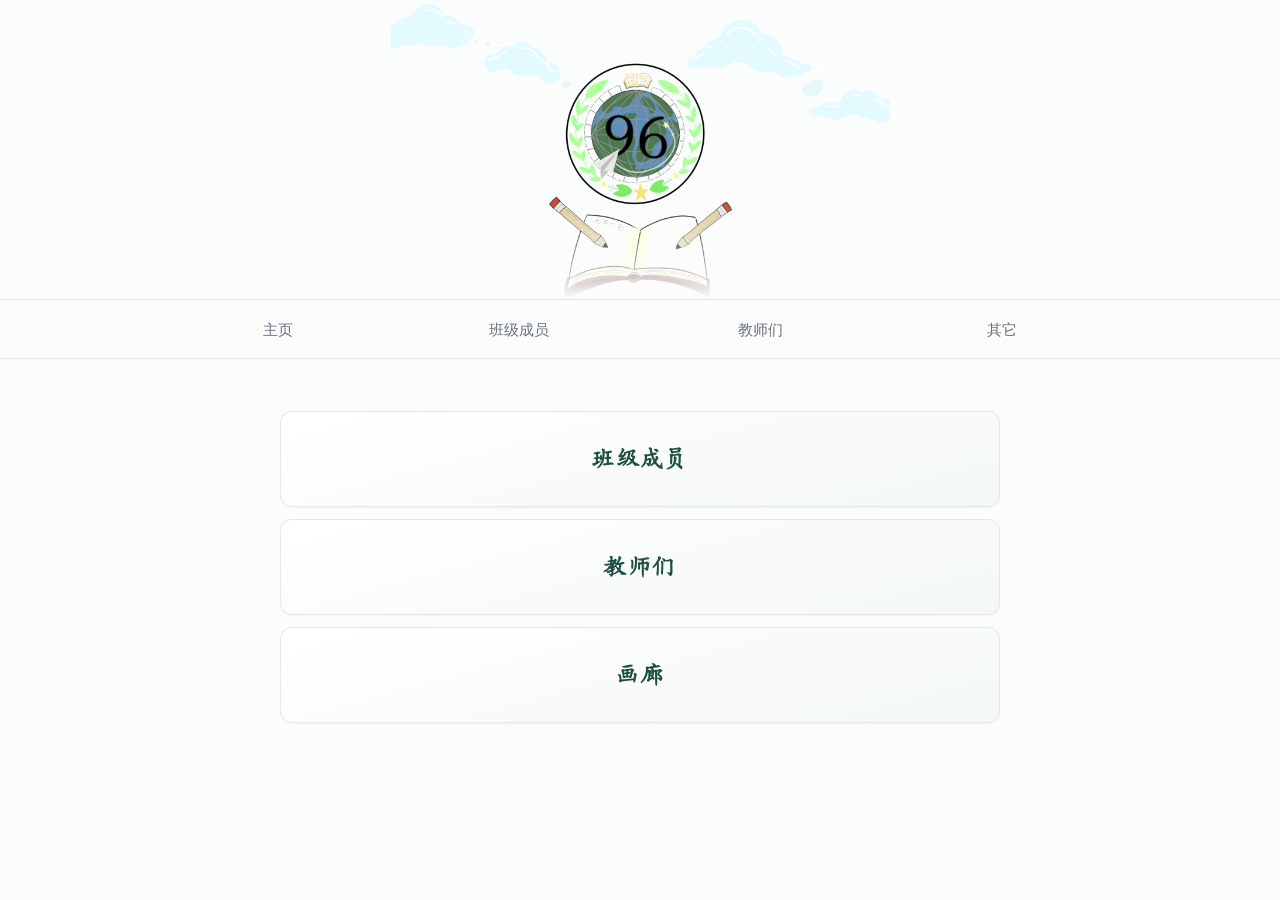
<file: index.html>
<html>
  <head>
    <meta charset="utf-8">
    <meta name="viewport" content="width=device-width, initial-scale=1">
    <link rel="stylesheet" href="https://secure-mcpc.github.io/2024wl/assets/css/main.css">
    <script src="https://secure-mcpc.github.io/2024wl/assets/js/main.js"></script>
    <link rel="icon" href="https://secure-mcpc.github.io/2024wl/assets/pic/xh.png" type="image/svg+xml">
    <title>932406</title>
  </head>
  <body>
    <div class="main">
      <header>
        
      </header>
      <nav>
        <a class="nac" href="https://secure-mcpc.github.io/2024wl">主页</a>
        <a class="nac" href="https://secure-mcpc.github.io/2024wl/members">班级成员</a>
        <a class="nac" href="https://secure-mcpc.github.io/2024wl/teachers">教师们</a>
        <a class="nac" href="https://secure-mcpc.github.io/2024wl/others">其它</a>
      </nav>
      <div class="sb">
        <a href="https://secure-mcpc.github.io/2024wl/members"><div id="a" class="kard"><h1>班级成员</h1></div></a>
        <a href="https://secure-mcpc.github.io/2024wl/teachers"><div id="b" class="kard"><h1>教师们</h1></div></a>
        <a href="https://secure-mcpc.github.io/2024wl/gallery"><div id="c" class="kard"><h1>画廊</h1></div></a>
      </div>
      <footer>
        
      </footer>
    </div>
  </body>
</html>
</file>
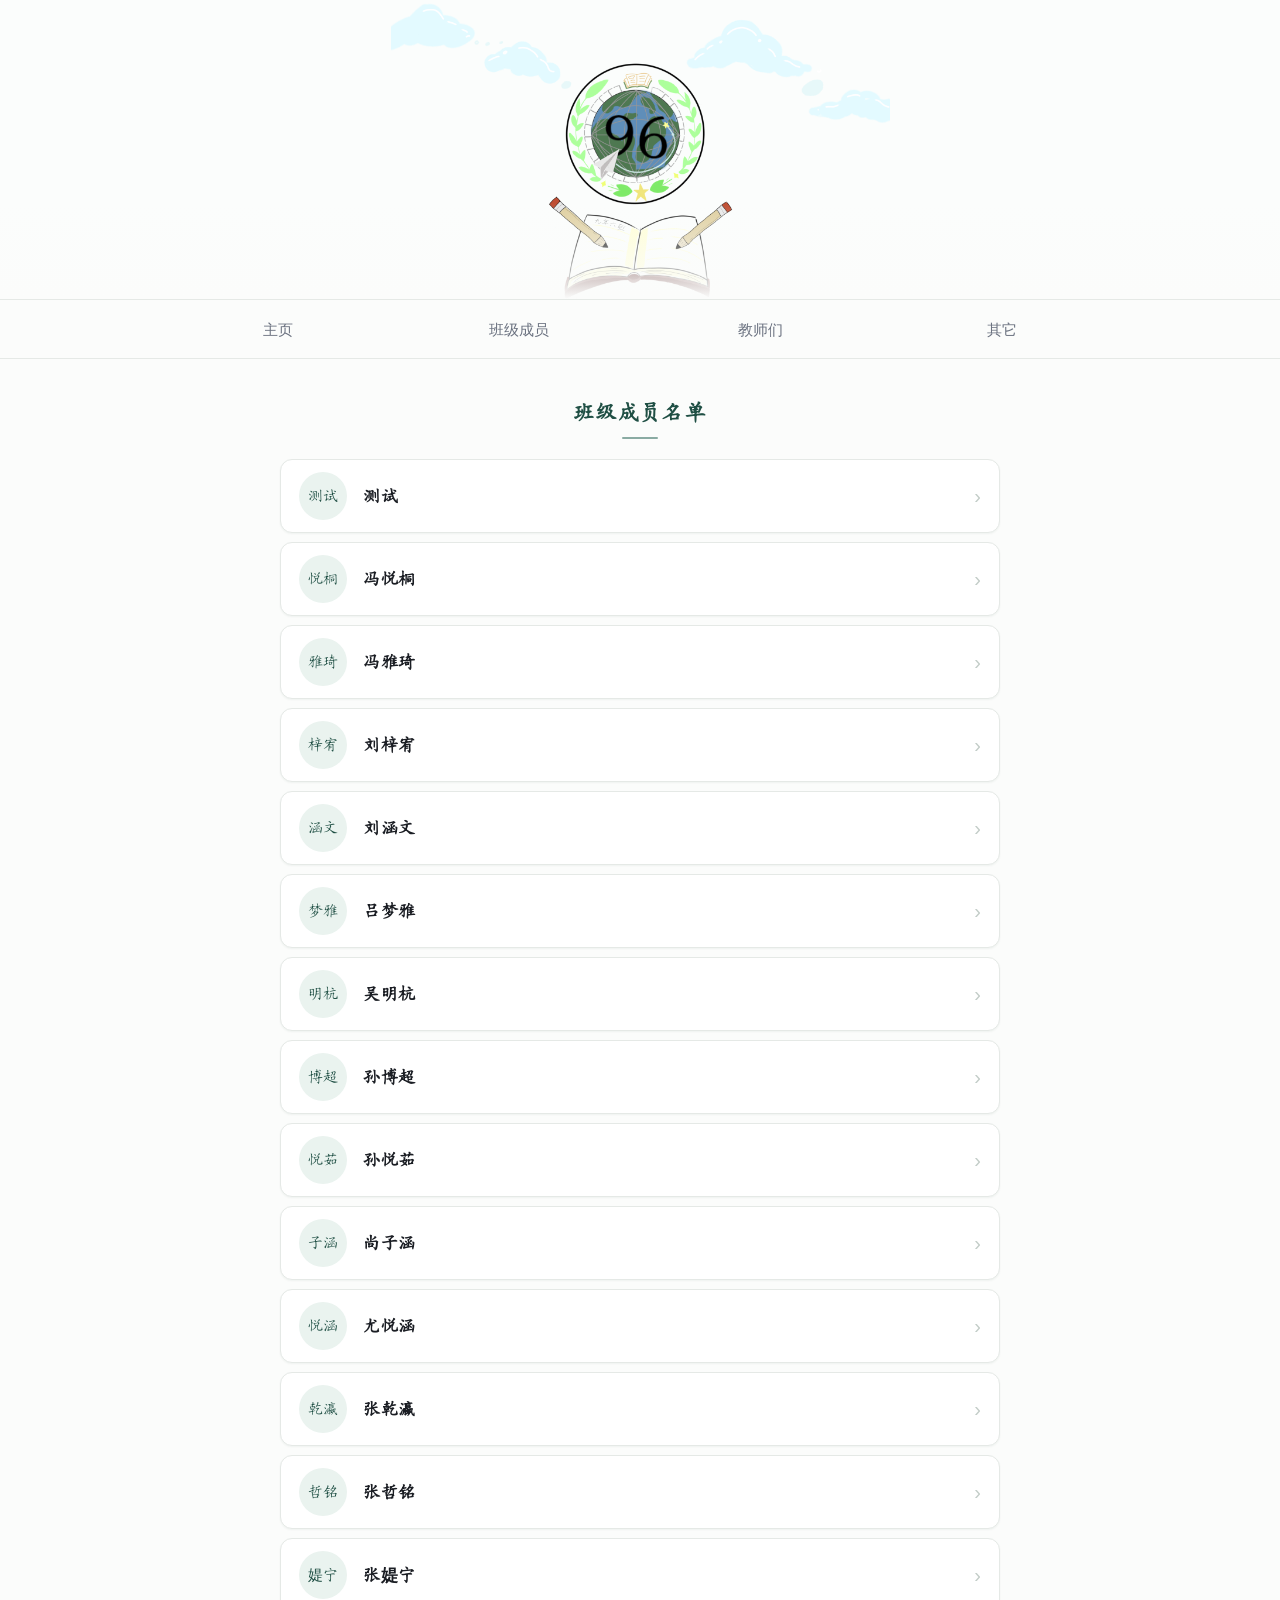
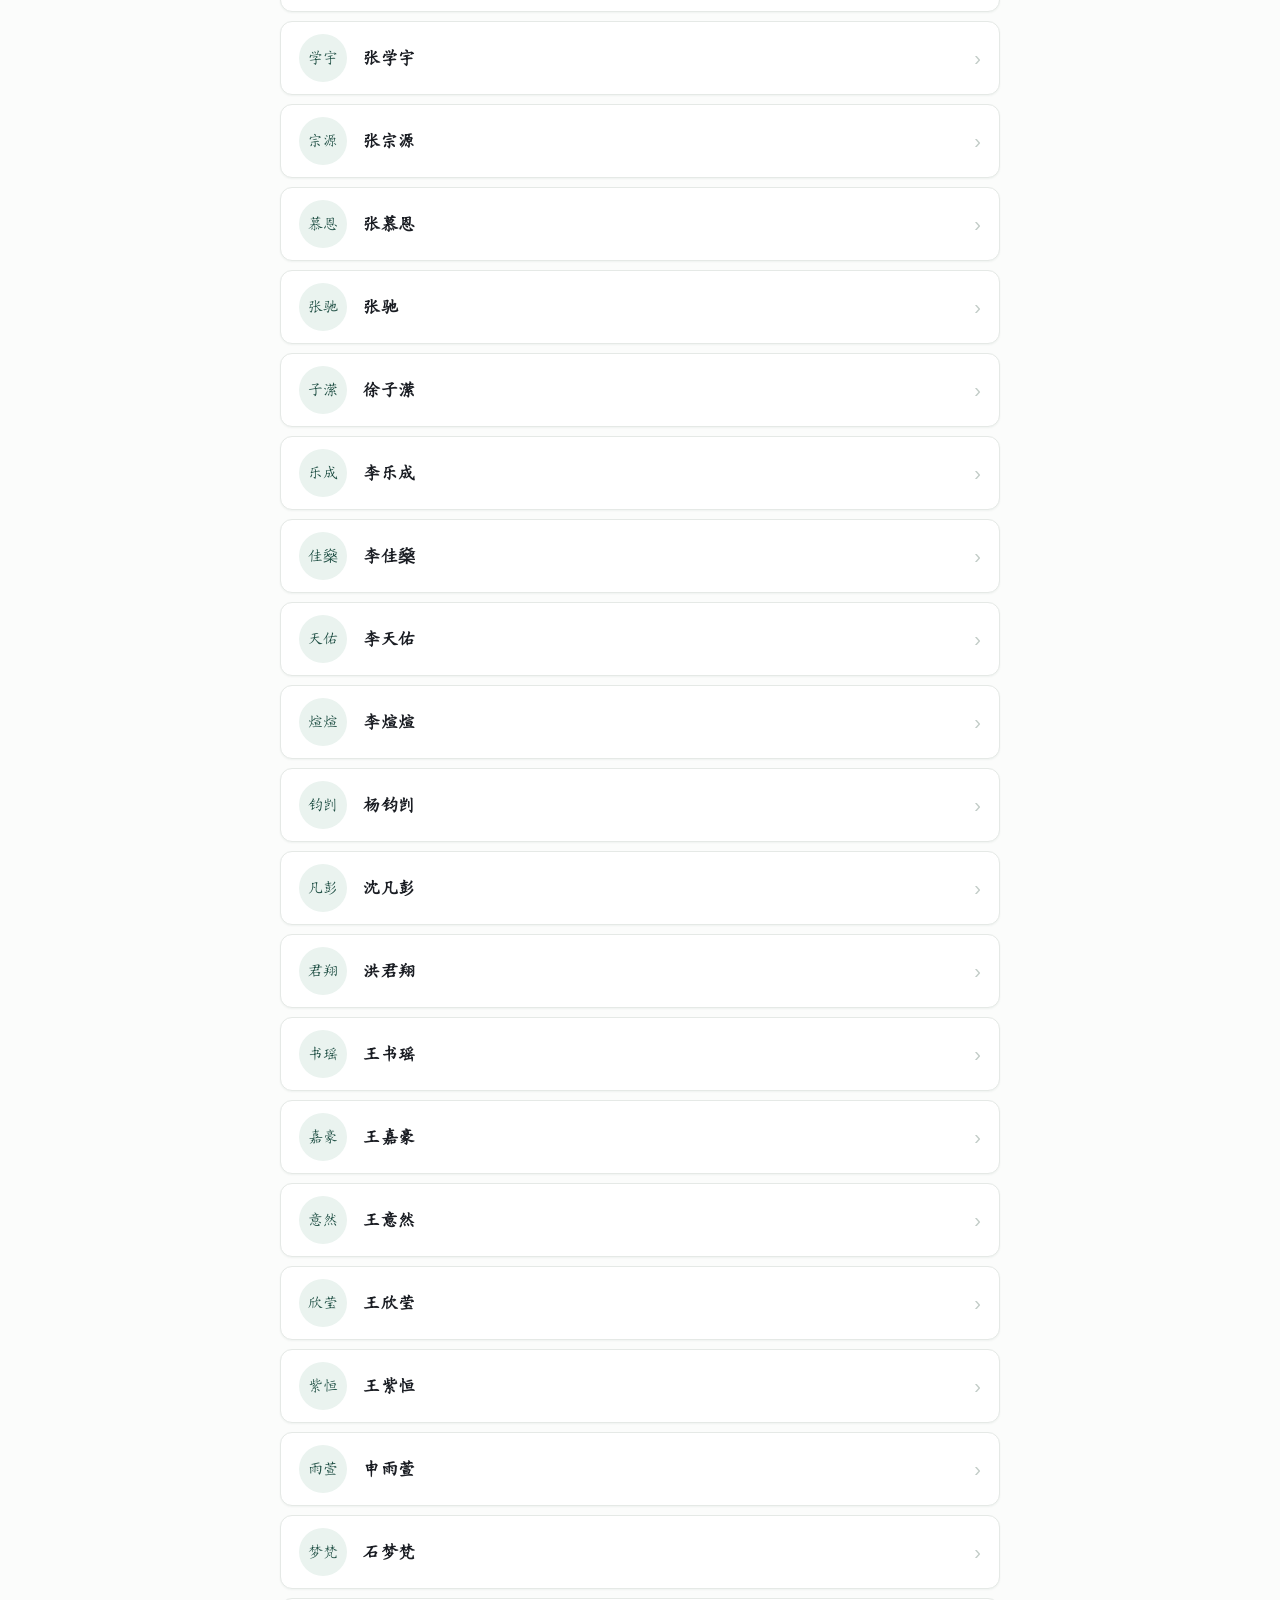
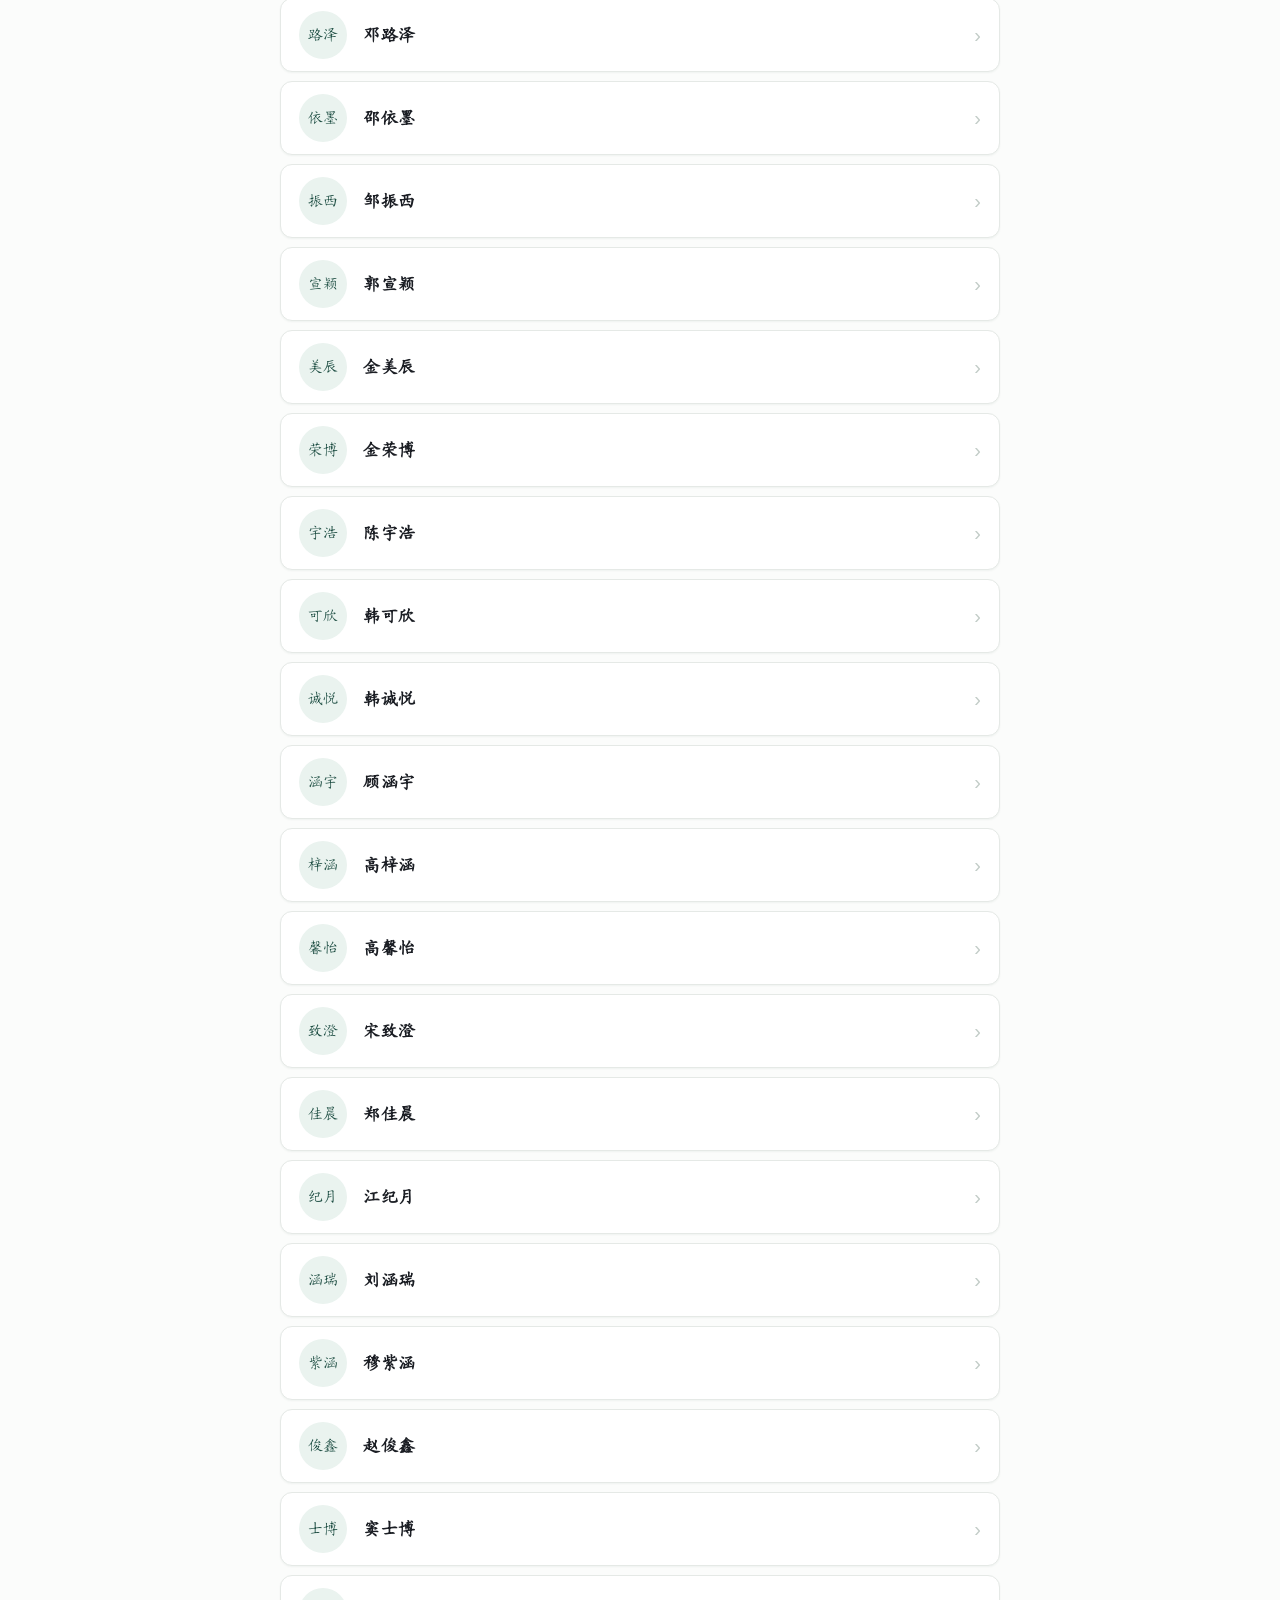
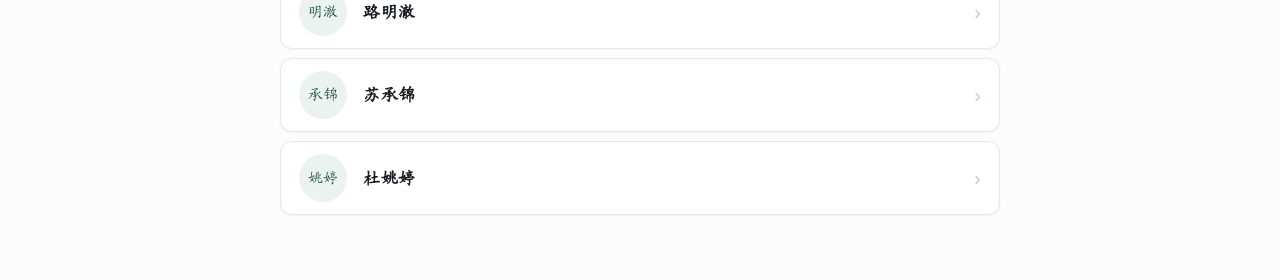
<file: members/index.html>
<html>
  <head>
    <meta charset="utf-8">
    <meta name="viewport" content="width=device-width, initial-scale=1">
    <link rel="stylesheet" href="https://secure-mcpc.github.io/2024wl/assets/css/main.css">
    <script src="https://secure-mcpc.github.io/2024wl/assets/js/main.js"></script>
    <link rel="icon" href="https://secure-mcpc.github.io/2024wl/assets/pic/xh.png" type="image/svg+xml">
    <title>932406</title>
  </head>
  <body>
    <div class="main">
      <header>
        
      </header>
      <nav>
        <a class="nac" href="https://secure-mcpc.github.io/2024wl">主页</a>
        <a class="nac" href="https://secure-mcpc.github.io/2024wl/members">班级成员</a>
        <a class="nac" href="https://secure-mcpc.github.io/2024wl/teachers">教师们</a>
        <a class="nac" href="https://secure-mcpc.github.io/2024wl/others">其它</a>
      </nav>
      <div class="sb">
        <h2 style="margin-left:6%;">班级成员名单</h2>
        <!--
        <a href="https://secure-mcpc.github.io/2024wl/members/a/.html"><div class="kard2"><div class="pam"><p class="pa1"></p></div><h3 class="paz"></h3></div></a>
        -->
        <a href="https://secure-mcpc.github.io/2024wl/members/a/example.html"><div class="kard2"><div class="pam"><p class="pa1">测试</p></div><h3 class="paz">测试</h3></div></a>
        <a href="https://secure-mcpc.github.io/2024wl/members/a/.html"><div class="kard2"><div class="pam"><p class="pa1">悦桐</p></div><h3 class="paz">冯悦桐</h3></div></a>
        <a href="https://secure-mcpc.github.io/2024wl/members/a/.html"><div class="kard2"><div class="pam"><p class="pa1">雅琦</p></div><h3 class="paz">冯雅琦</h3></div></a>
        <a href="https://secure-mcpc.github.io/2024wl/members/a/.html"><div class="kard2"><div class="pam"><p class="pa1">梓宥</p></div><h3 class="paz">刘梓宥</h3></div></a>
        <a href="https://secure-mcpc.github.io/2024wl/members/a/.html"><div class="kard2"><div class="pam"><p class="pa1">涵文</p></div><h3 class="paz">刘涵文</h3></div></a>
        <a href="https://secure-mcpc.github.io/2024wl/members/a/.html"><div class="kard2"><div class="pam"><p class="pa1">梦雅</p></div><h3 class="paz">吕梦雅</h3></div></a>
        <a href="https://secure-mcpc.github.io/2024wl/members/a/.html"><div class="kard2"><div class="pam"><p class="pa1">明杭</p></div><h3 class="paz">吴明杭</h3></div></a>
        <a href="https://secure-mcpc.github.io/2024wl/members/a/.html"><div class="kard2"><div class="pam"><p class="pa1">博超</p></div><h3 class="paz">孙博超</h3></div></a>
        <a href="https://secure-mcpc.github.io/2024wl/members/a/.html"><div class="kard2"><div class="pam"><p class="pa1">悦茹</p></div><h3 class="paz">孙悦茹</h3></div></a>
        <a href="https://secure-mcpc.github.io/2024wl/members/a/.html"><div class="kard2"><div class="pam"><p class="pa1">子涵</p></div><h3 class="paz">尚子涵</h3></div></a>
        <a href="https://secure-mcpc.github.io/2024wl/members/a/.html"><div class="kard2"><div class="pam"><p class="pa1">悦涵</p></div><h3 class="paz">尤悦涵</h3></div></a>
        <a href="https://secure-mcpc.github.io/2024wl/members/a/.html"><div class="kard2"><div class="pam"><p class="pa1">乾瀛</p></div><h3 class="paz">张乾瀛</h3></div></a>
        <a href="https://secure-mcpc.github.io/2024wl/members/a/.html"><div class="kard2"><div class="pam"><p class="pa1">哲铭</p></div><h3 class="paz">张哲铭</h3></div></a>
        <a href="https://secure-mcpc.github.io/2024wl/members/a/.html"><div class="kard2"><div class="pam"><p class="pa1">媞宁</p></div><h3 class="paz">张媞宁</h3></div></a>
        <a href="https://secure-mcpc.github.io/2024wl/members/a/.html"><div class="kard2"><div class="pam"><p class="pa1">学宇</p></div><h3 class="paz">张学宇</h3></div></a>
        <a href="https://secure-mcpc.github.io/2024wl/members/a/.html"><div class="kard2"><div class="pam"><p class="pa1">宗源</p></div><h3 class="paz">张宗源</h3></div></a>
        <a href="https://secure-mcpc.github.io/2024wl/members/a/.html"><div class="kard2"><div class="pam"><p class="pa1">慕恩</p></div><h3 class="paz">张慕恩</h3></div></a>
        <a href="https://secure-mcpc.github.io/2024wl/members/a/.html"><div class="kard2"><div class="pam"><p class="pa1">张驰</p></div><h3 class="paz">张驰</h3></div></a>
        <a href="https://secure-mcpc.github.io/2024wl/members/a/.html"><div class="kard2"><div class="pam"><p class="pa1">子潆</p></div><h3 class="paz">徐子潆</h3></div></a>
        <a href="https://secure-mcpc.github.io/2024wl/members/a/.html"><div class="kard2"><div class="pam"><p class="pa1">乐成</p></div><h3 class="paz">李乐成</h3></div></a>
        <a href="https://secure-mcpc.github.io/2024wl/members/a/.html"><div class="kard2"><div class="pam"><p class="pa1">佳燊</p></div><h3 class="paz">李佳燊</h3></div></a>
        <a href="https://secure-mcpc.github.io/2024wl/members/a/.html"><div class="kard2"><div class="pam"><p class="pa1">天佑</p></div><h3 class="paz">李天佑</h3></div></a>
        <a href="https://secure-mcpc.github.io/2024wl/members/a/.html"><div class="kard2"><div class="pam"><p class="pa1">煊煊</p></div><h3 class="paz">李煊煊</h3></div></a>
        <a href="https://secure-mcpc.github.io/2024wl/members/a/.html"><div class="kard2"><div class="pam"><p class="pa1">钧剀</p></div><h3 class="paz">杨钧剀</h3></div></a>
        <a href="https://secure-mcpc.github.io/2024wl/members/a/.html"><div class="kard2"><div class="pam"><p class="pa1">凡彭</p></div><h3 class="paz">沈凡彭</h3></div></a>
        <a href="https://secure-mcpc.github.io/2024wl/members/a/.html"><div class="kard2"><div class="pam"><p class="pa1">君翔</p></div><h3 class="paz">洪君翔</h3></div></a>
        <a href="https://secure-mcpc.github.io/2024wl/members/a/.html"><div class="kard2"><div class="pam"><p class="pa1">书瑶</p></div><h3 class="paz">王书瑶</h3></div></a>
        <a href="https://secure-mcpc.github.io/2024wl/members/a/.html"><div class="kard2"><div class="pam"><p class="pa1">嘉豪</p></div><h3 class="paz">王嘉豪</h3></div></a>
        <a href="https://secure-mcpc.github.io/2024wl/members/a/.html"><div class="kard2"><div class="pam"><p class="pa1">意然</p></div><h3 class="paz">王意然</h3></div></a>
        <a href="https://secure-mcpc.github.io/2024wl/members/a/.html"><div class="kard2"><div class="pam"><p class="pa1">欣莹</p></div><h3 class="paz">王欣莹</h3></div></a>
        <a href="https://secure-mcpc.github.io/2024wl/members/a/.html"><div class="kard2"><div class="pam"><p class="pa1">紫恒</p></div><h3 class="paz">王紫恒</h3></div></a>
        <a href="https://secure-mcpc.github.io/2024wl/members/a/.html"><div class="kard2"><div class="pam"><p class="pa1">雨萱</p></div><h3 class="paz">申雨萱</h3></div></a>
        <a href="https://secure-mcpc.github.io/2024wl/members/a/.html"><div class="kard2"><div class="pam"><p class="pa1">梦梵</p></div><h3 class="paz">石梦梵</h3></div></a>
        <a href="https://secure-mcpc.github.io/2024wl/members/a/.html"><div class="kard2"><div class="pam"><p class="pa1">路泽</p></div><h3 class="paz">邓路泽</h3></div></a>
        <a href="https://secure-mcpc.github.io/2024wl/members/a/.html"><div class="kard2"><div class="pam"><p class="pa1">依墨</p></div><h3 class="paz">邵依墨</h3></div></a>
        <a href="https://secure-mcpc.github.io/2024wl/members/a/.html"><div class="kard2"><div class="pam"><p class="pa1">振西</p></div><h3 class="paz">邹振西</h3></div></a>
        <a href="https://secure-mcpc.github.io/2024wl/members/a/.html"><div class="kard2"><div class="pam"><p class="pa1">宣颖</p></div><h3 class="paz">郭宣颖</h3></div></a>
        <a href="https://secure-mcpc.github.io/2024wl/members/a/.html"><div class="kard2"><div class="pam"><p class="pa1">美辰</p></div><h3 class="paz">金美辰</h3></div></a>
        <a href="https://secure-mcpc.github.io/2024wl/members/a/.html"><div class="kard2"><div class="pam"><p class="pa1">荣博</p></div><h3 class="paz">金荣博</h3></div></a>
        <a href="https://secure-mcpc.github.io/2024wl/members/a/.html"><div class="kard2"><div class="pam"><p class="pa1">宇浩</p></div><h3 class="paz">陈宇浩</h3></div></a>
        <a href="https://secure-mcpc.github.io/2024wl/members/a/.html"><div class="kard2"><div class="pam"><p class="pa1">可欣</p></div><h3 class="paz">韩可欣</h3></div></a>
        <a href="https://secure-mcpc.github.io/2024wl/members/a/.html"><div class="kard2"><div class="pam"><p class="pa1">诚悦</p></div><h3 class="paz">韩诚悦</h3></div></a>
        <a href="https://secure-mcpc.github.io/2024wl/members/a/.html"><div class="kard2"><div class="pam"><p class="pa1">涵宇</p></div><h3 class="paz">顾涵宇</h3></div></a>
        <a href="https://secure-mcpc.github.io/2024wl/members/a/.html"><div class="kard2"><div class="pam"><p class="pa1">梓涵</p></div><h3 class="paz">高梓涵</h3></div></a>
        <a href="https://secure-mcpc.github.io/2024wl/members/a/.html"><div class="kard2"><div class="pam"><p class="pa1">馨怡</p></div><h3 class="paz">高馨怡</h3></div></a>
        <a href="https://secure-mcpc.github.io/2024wl/members/a/.html"><div class="kard2"><div class="pam"><p class="pa1">致澄</p></div><h3 class="paz">宋致澄</h3></div></a>
        <a href="https://secure-mcpc.github.io/2024wl/members/a/.html"><div class="kard2"><div class="pam"><p class="pa1">佳晨</p></div><h3 class="paz">郑佳晨</h3></div></a>
        <a href="https://secure-mcpc.github.io/2024wl/members/a/.html"><div class="kard2"><div class="pam"><p class="pa1">纪月</p></div><h3 class="paz">江纪月</h3></div></a>
        <a href="https://secure-mcpc.github.io/2024wl/members/a/.html"><div class="kard2"><div class="pam"><p class="pa1">涵瑞</p></div><h3 class="paz">刘涵瑞</h3></div></a>
        <a href="https://secure-mcpc.github.io/2024wl/members/a/.html"><div class="kard2"><div class="pam"><p class="pa1">紫涵</p></div><h3 class="paz">穆紫涵</h3></div></a>
        <a href="https://secure-mcpc.github.io/2024wl/members/a/.html"><div class="kard2"><div class="pam"><p class="pa1">俊鑫</p></div><h3 class="paz">赵俊鑫</h3></div></a>
        <a href="https://secure-mcpc.github.io/2024wl/members/a/.html"><div class="kard2"><div class="pam"><p class="pa1">士博</p></div><h3 class="paz">窦士博</h3></div></a>
        <a href="https://secure-mcpc.github.io/2024wl/members/a/.html"><div class="kard2"><div class="pam"><p class="pa1">明澈</p></div><h3 class="paz">路明澈</h3></div></a>
        <a href="https://secure-mcpc.github.io/2024wl/members/a/.html"><div class="kard2"><div class="pam"><p class="pa1">承锦</p></div><h3 class="paz">苏承锦</h3></div></a>
        <a href="https://secure-mcpc.github.io/2024wl/members/a/.html"><div class="kard2"><div class="pam"><p class="pa1">姚婷</p></div><h3 class="paz">杜姚婷</h3></div></a>
      </div>
      <footer>
        
      </footer>
    </div>
  </body>
</html>
</file>
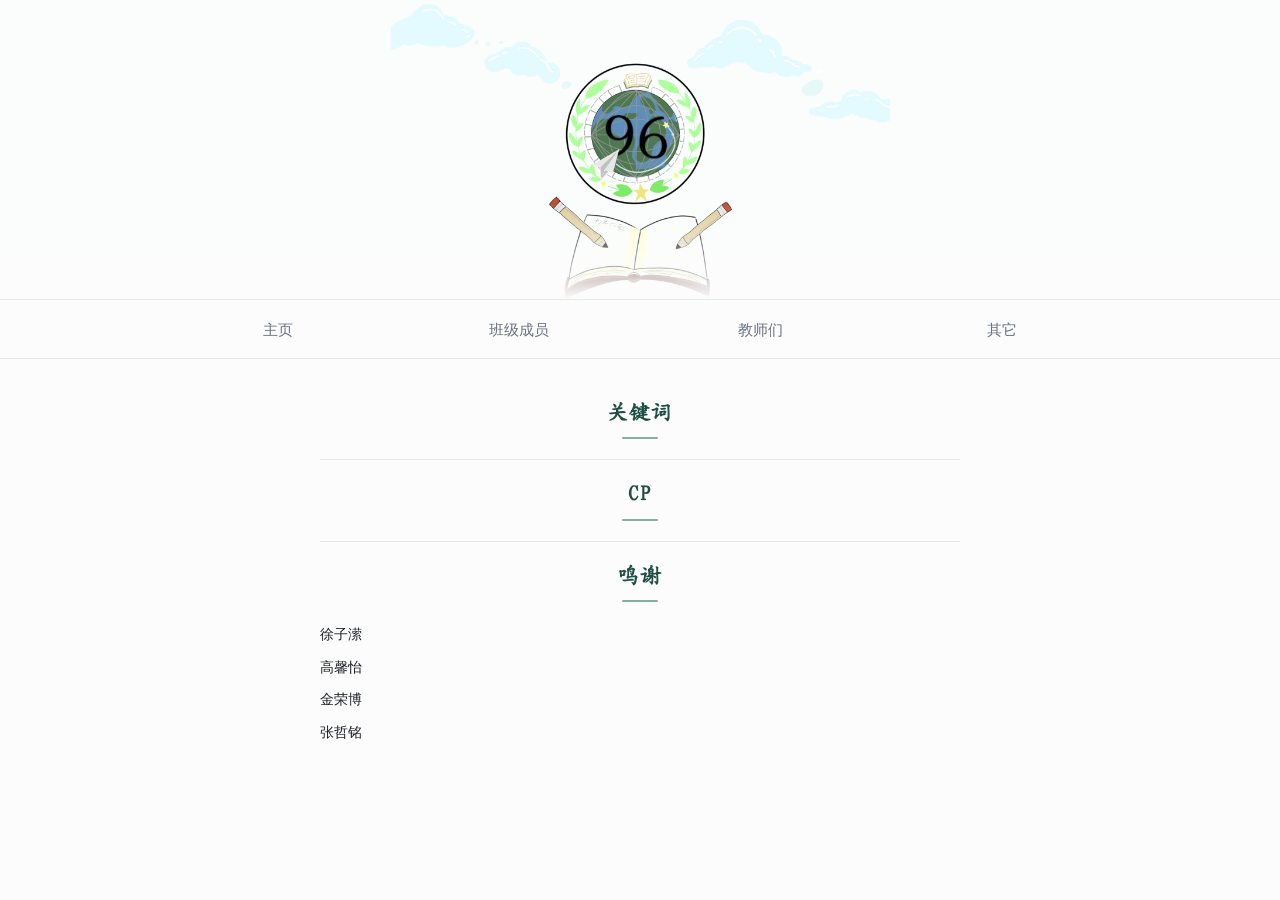
<file: others/index.html>
<html>
  <head>
    <meta charset="utf-8">
    <meta name="viewport" content="width=device-width, initial-scale=1">
    <link rel="stylesheet" href="https://secure-mcpc.github.io/2024wl/assets/css/main.css">
    <script src="https://secure-mcpc.github.io/2024wl/assets/js/main.js"></script>
    <link rel="icon" href="https://secure-mcpc.github.io/2024wl/assets/pic/xh.png" type="image/svg+xml">
    <title>932406</title>
  </head>
  <body>
    <div class="main">
      <header>
        
      </header>
      <nav>
        <a class="nac" href="https://secure-mcpc.github.io/2024wl">主页</a>
        <a class="nac" href="https://secure-mcpc.github.io/2024wl/members">班级成员</a>
        <a class="nac" href="https://secure-mcpc.github.io/2024wl/teachers">教师们</a>
        <a class="nac" href="https://secure-mcpc.github.io/2024wl/others">其它</a>
      </nav>
      <div class="sb">
        <div>
          <h2>关键词</h2>
        </div>
        <hr/>
        <div>
          <h2>CP</h2>
        </div>
        <hr/>
        <div>
          <h2>鸣谢</h2>
          <p>徐子潆</p>
          <p>高馨怡</p>
          <p>金荣博</p>
          <p>张哲铭</p>
        </div>
      </div>
      <footer>
        
      </footer>
    </div>
  </body>
</html>
</file>
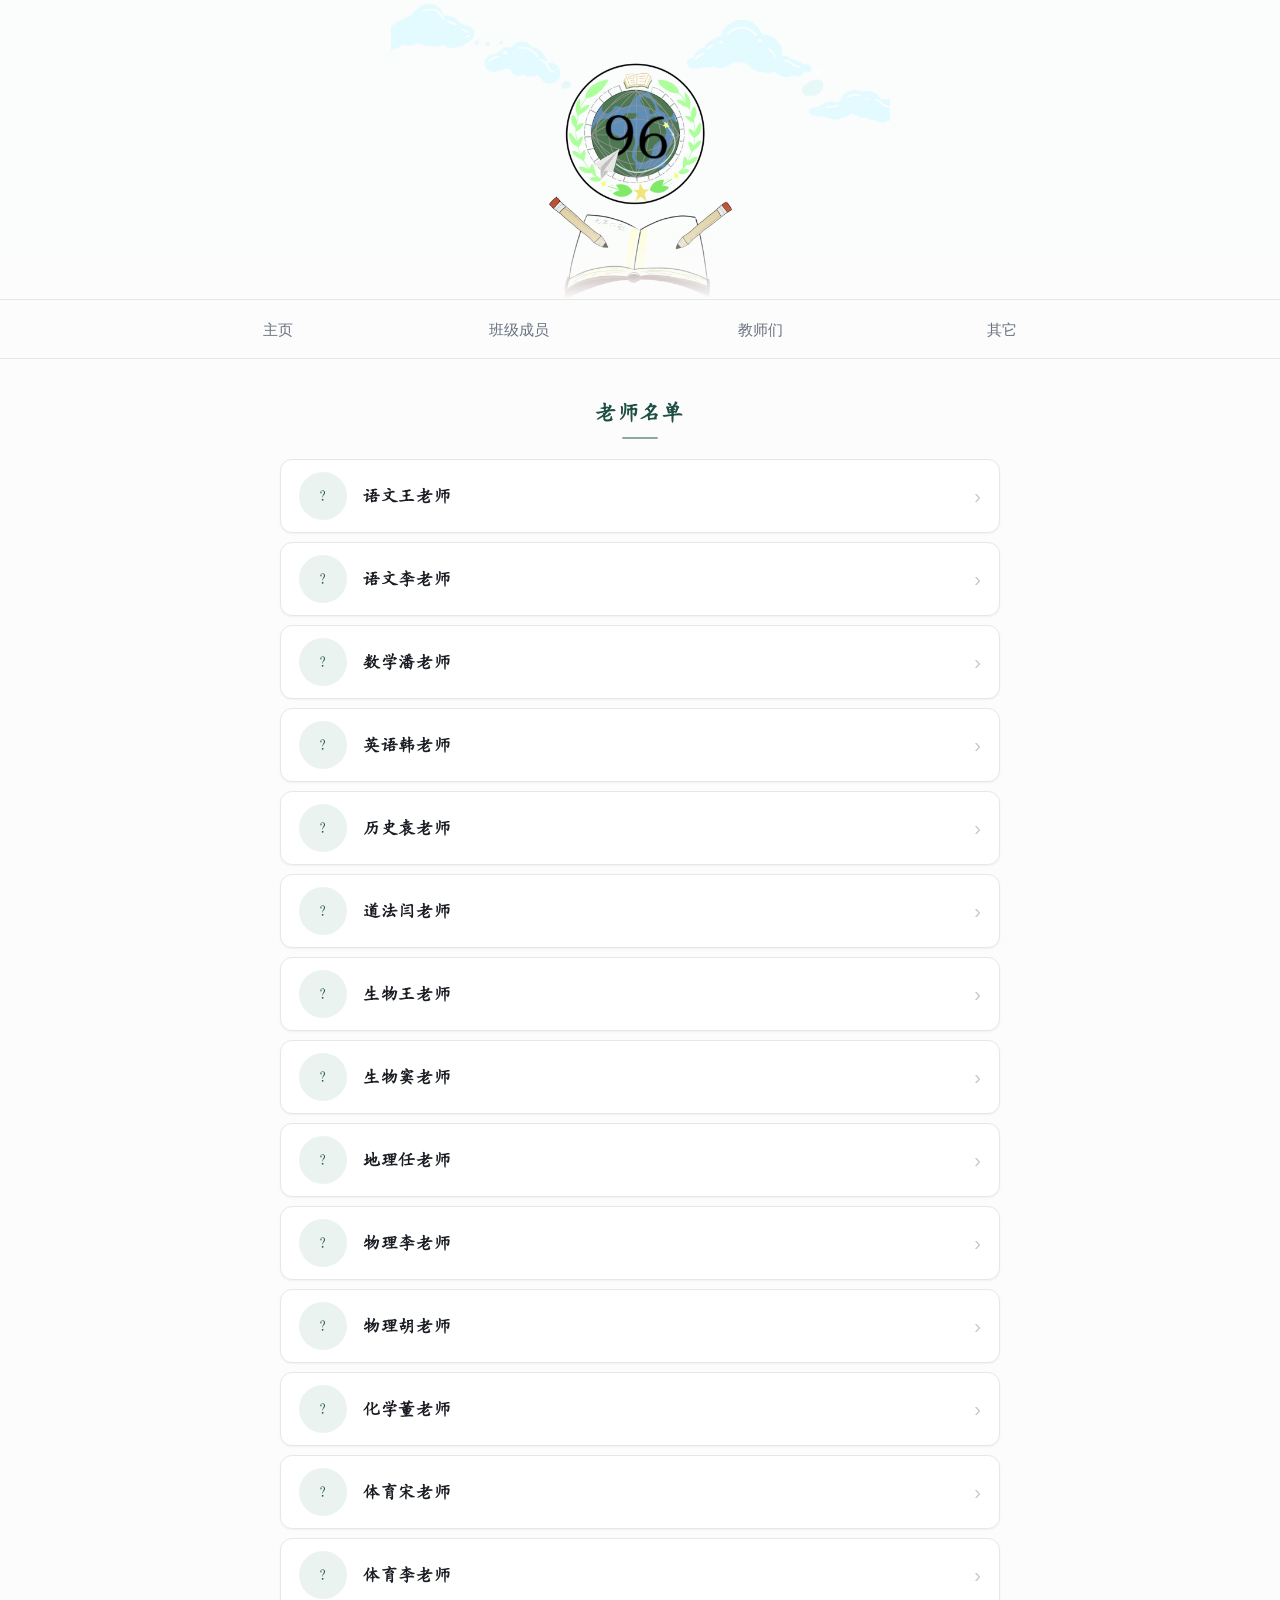
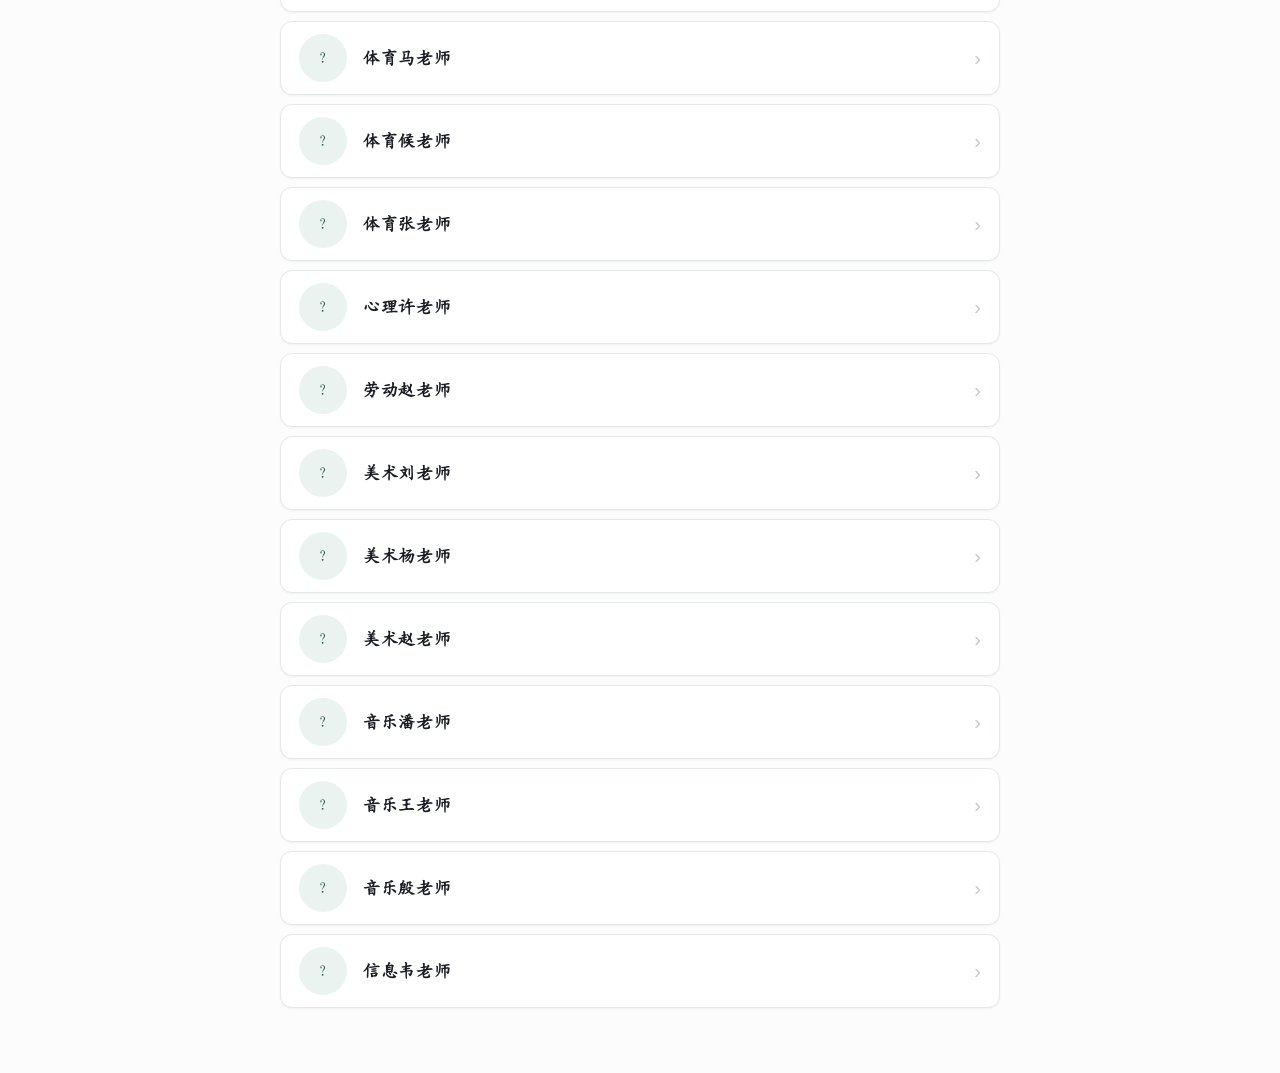
<file: teachers/index.html>
<html>
  <head>
    <meta charset="utf-8">
    <meta name="viewport" content="width=device-width, initial-scale=1">
    <link rel="stylesheet" href="https://secure-mcpc.github.io/2024wl/assets/css/main.css">
    <script src="https://secure-mcpc.github.io/2024wl/assets/js/main.js"></script>
    <link rel="icon" href="https://secure-mcpc.github.io/2024wl/assets/pic/xh.png" type="image/svg+xml">
    <title>932406</title>
  </head>
  <body>
    <div class="main">
      <header>
        
      </header>
      <nav>
        <a class="nac" href="https://secure-mcpc.github.io/2024wl">主页</a>
        <a class="nac" href="https://secure-mcpc.github.io/2024wl/members">班级成员</a>
        <a class="nac" href="https://secure-mcpc.github.io/2024wl/teachers">教师们</a>
        <a class="nac" href="https://secure-mcpc.github.io/2024wl/others">其它</a>
      </nav>
      <div class="sb">
        <h2 style="margin-left:6%;">老师名单</h2>
        <a href="https://secure-mcpc.github.io/2024wl/teachers/a/.html"><div class="kard2"><div class="pam"><p class="pa1">?</p></div><h3 class="paz">语文王老师</h3></div></a>
        <a href="https://secure-mcpc.github.io/2024wl/teachers/a/.html"><div class="kard2"><div class="pam"><p class="pa1">?</p></div><h3 class="paz">语文李老师</h3></div></a>
        <a href="https://secure-mcpc.github.io/2024wl/teachers/a/.html"><div class="kard2"><div class="pam"><p class="pa1">?</p></div><h3 class="paz">数学潘老师</h3></div></a>
        <a href="https://secure-mcpc.github.io/2024wl/teachers/a/.html"><div class="kard2"><div class="pam"><p class="pa1">?</p></div><h3 class="paz">英语韩老师</h3></div></a>
        <a href="https://secure-mcpc.github.io/2024wl/teachers/a/.html"><div class="kard2"><div class="pam"><p class="pa1">?</p></div><h3 class="paz">历史袁老师</h3></div></a>
        <a href="https://secure-mcpc.github.io/2024wl/teachers/a/.html"><div class="kard2"><div class="pam"><p class="pa1">?</p></div><h3 class="paz">道法闫老师</h3></div></a>
        <a href="https://secure-mcpc.github.io/2024wl/teachers/a/.html"><div class="kard2"><div class="pam"><p class="pa1">?</p></div><h3 class="paz">生物王老师</h3></div></a>
        <a href="https://secure-mcpc.github.io/2024wl/teachers/a/.html"><div class="kard2"><div class="pam"><p class="pa1">?</p></div><h3 class="paz">生物窦老师</h3></div></a>
        <a href="https://secure-mcpc.github.io/2024wl/teachers/a/.html"><div class="kard2"><div class="pam"><p class="pa1">?</p></div><h3 class="paz">地理任老师</h3></div></a>
        <a href="https://secure-mcpc.github.io/2024wl/teachers/a/.html"><div class="kard2"><div class="pam"><p class="pa1">?</p></div><h3 class="paz">物理李老师</h3></div></a>
        <a href="https://secure-mcpc.github.io/2024wl/teachers/a/.html"><div class="kard2"><div class="pam"><p class="pa1">?</p></div><h3 class="paz">物理胡老师</h3></div></a>
        <a href="https://secure-mcpc.github.io/2024wl/teachers/a/.html"><div class="kard2"><div class="pam"><p class="pa1">?</p></div><h3 class="paz">化学董老师</h3></div></a>
        <a href="https://secure-mcpc.github.io/2024wl/teachers/a/.html"><div class="kard2"><div class="pam"><p class="pa1">?</p></div><h3 class="paz">体育宋老师</h3></div></a>
        <a href="https://secure-mcpc.github.io/2024wl/teachers/a/.html"><div class="kard2"><div class="pam"><p class="pa1">?</p></div><h3 class="paz">体育李老师</h3></div></a>
        <a href="https://secure-mcpc.github.io/2024wl/teachers/a/.html"><div class="kard2"><div class="pam"><p class="pa1">?</p></div><h3 class="paz">体育马老师</h3></div></a>
        <a href="https://secure-mcpc.github.io/2024wl/teachers/a/.html"><div class="kard2"><div class="pam"><p class="pa1">?</p></div><h3 class="paz">体育候老师</h3></div></a>
        <a href="https://secure-mcpc.github.io/2024wl/teachers/a/.html"><div class="kard2"><div class="pam"><p class="pa1">?</p></div><h3 class="paz">体育张老师</h3></div></a>
        <a href="https://secure-mcpc.github.io/2024wl/teachers/a/.html"><div class="kard2"><div class="pam"><p class="pa1">?</p></div><h3 class="paz">心理许老师</h3></div></a>
        <a href="https://secure-mcpc.github.io/2024wl/teachers/a/.html"><div class="kard2"><div class="pam"><p class="pa1">?</p></div><h3 class="paz">劳动赵老师</h3></div></a>
        <a href="https://secure-mcpc.github.io/2024wl/teachers/a/.html"><div class="kard2"><div class="pam"><p class="pa1">?</p></div><h3 class="paz">美术刘老师</h3></div></a>
        <a href="https://secure-mcpc.github.io/2024wl/teachers/a/.html"><div class="kard2"><div class="pam"><p class="pa1">?</p></div><h3 class="paz">美术杨老师</h3></div></a>
        <a href="https://secure-mcpc.github.io/2024wl/teachers/a/.html"><div class="kard2"><div class="pam"><p class="pa1">?</p></div><h3 class="paz">美术赵老师</h3></div></a>
        <a href="https://secure-mcpc.github.io/2024wl/teachers/a/.html"><div class="kard2"><div class="pam"><p class="pa1">?</p></div><h3 class="paz">音乐潘老师</h3></div></a>
        <a href="https://secure-mcpc.github.io/2024wl/teachers/a/.html"><div class="kard2"><div class="pam"><p class="pa1">?</p></div><h3 class="paz">音乐王老师</h3></div></a>
        <a href="https://secure-mcpc.github.io/2024wl/teachers/a/.html"><div class="kard2"><div class="pam"><p class="pa1">?</p></div><h3 class="paz">音乐殷老师</h3></div></a>
        <a href="https://secure-mcpc.github.io/2024wl/teachers/a/.html"><div class="kard2"><div class="pam"><p class="pa1">?</p></div><h3 class="paz">信息韦老师</h3></div></a>
      </div>
      <footer>
        
      </footer>
    </div>
  </body>
</html>
</file>
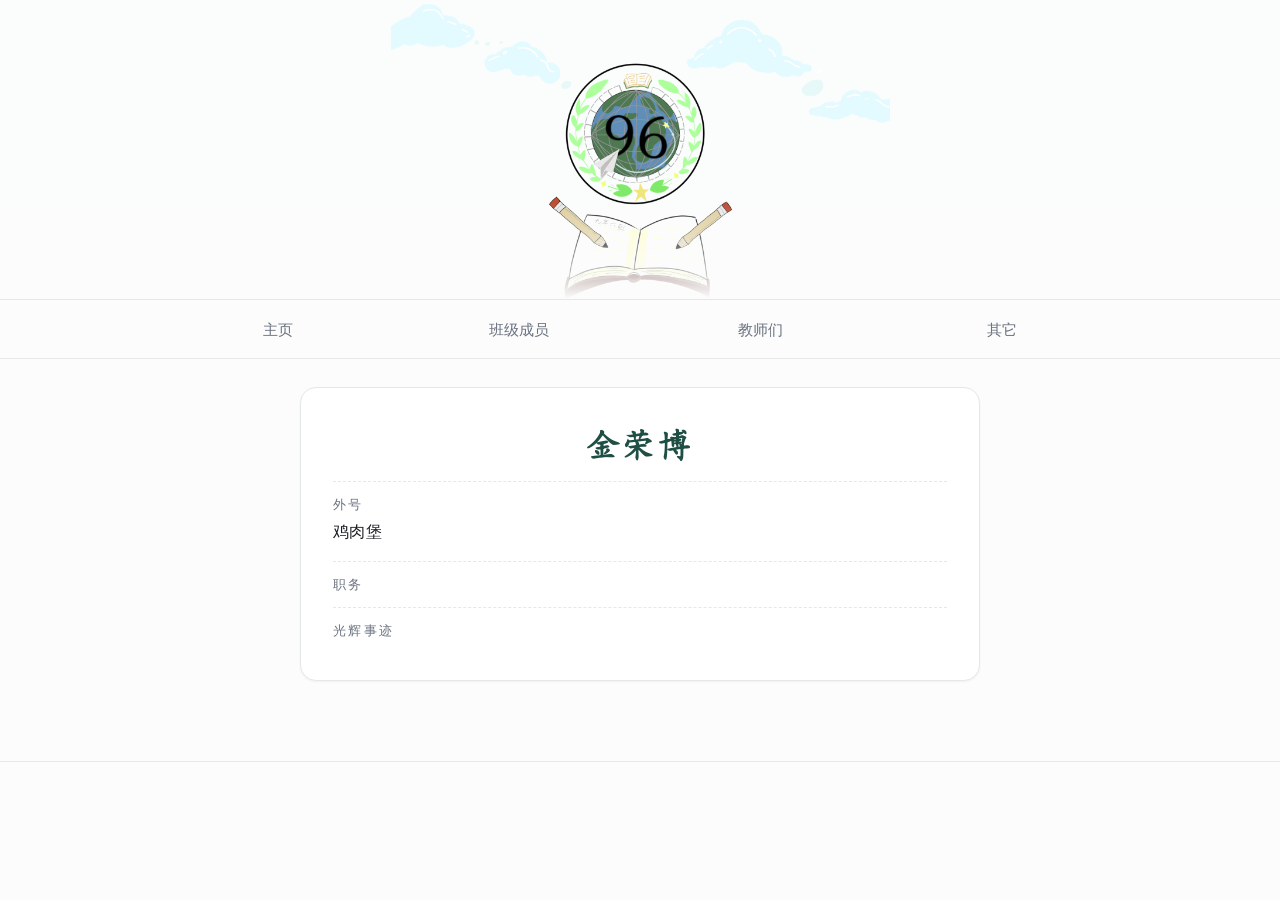
<file: members/a/example.html>
<html>
  <head>
    <meta charset="utf-8">
    <link rel="stylesheet" href="https://secure-mcpc.github.io/2024wl/assets/css/main.css">
    <script src="https://secure-mcpc.github.io/2024wl/assets/js/main.js"></script>
    <link rel="icon" href="https://secure-mcpc.github.io/2024wl/assets/pic/xh.png" type="image/svg+xml">
    <title>932406</title>
  </head>
  <body>
    <div class="main">
      <header>
        
      </header>
      <nav>
        <a class="nac" href="https://secure-mcpc.github.io/2024wl">主页</a>
        <a class="nac" href="https://secure-mcpc.github.io/2024wl/members">班级成员</a>
        <a class="nac" href="https://secure-mcpc.github.io/2024wl/teachers">教师们</a>
        <a class="nac" href="https://secure-mcpc.github.io/2024wl/others">其它</a>
      </nav>
      <div class="sb6">
        <h1><big>金荣博</big></h1>
        <hr/>
        <h1>外号</h1><p>鸡肉堡</p>
        <hr/>
        <h1>职务</h1>
        <hr/>
        <h1>光辉事迹</h1>
      </div>
      <hr/>
      <footer>
        
      </footer>
    </div>
  </body>
</html>
</file>
